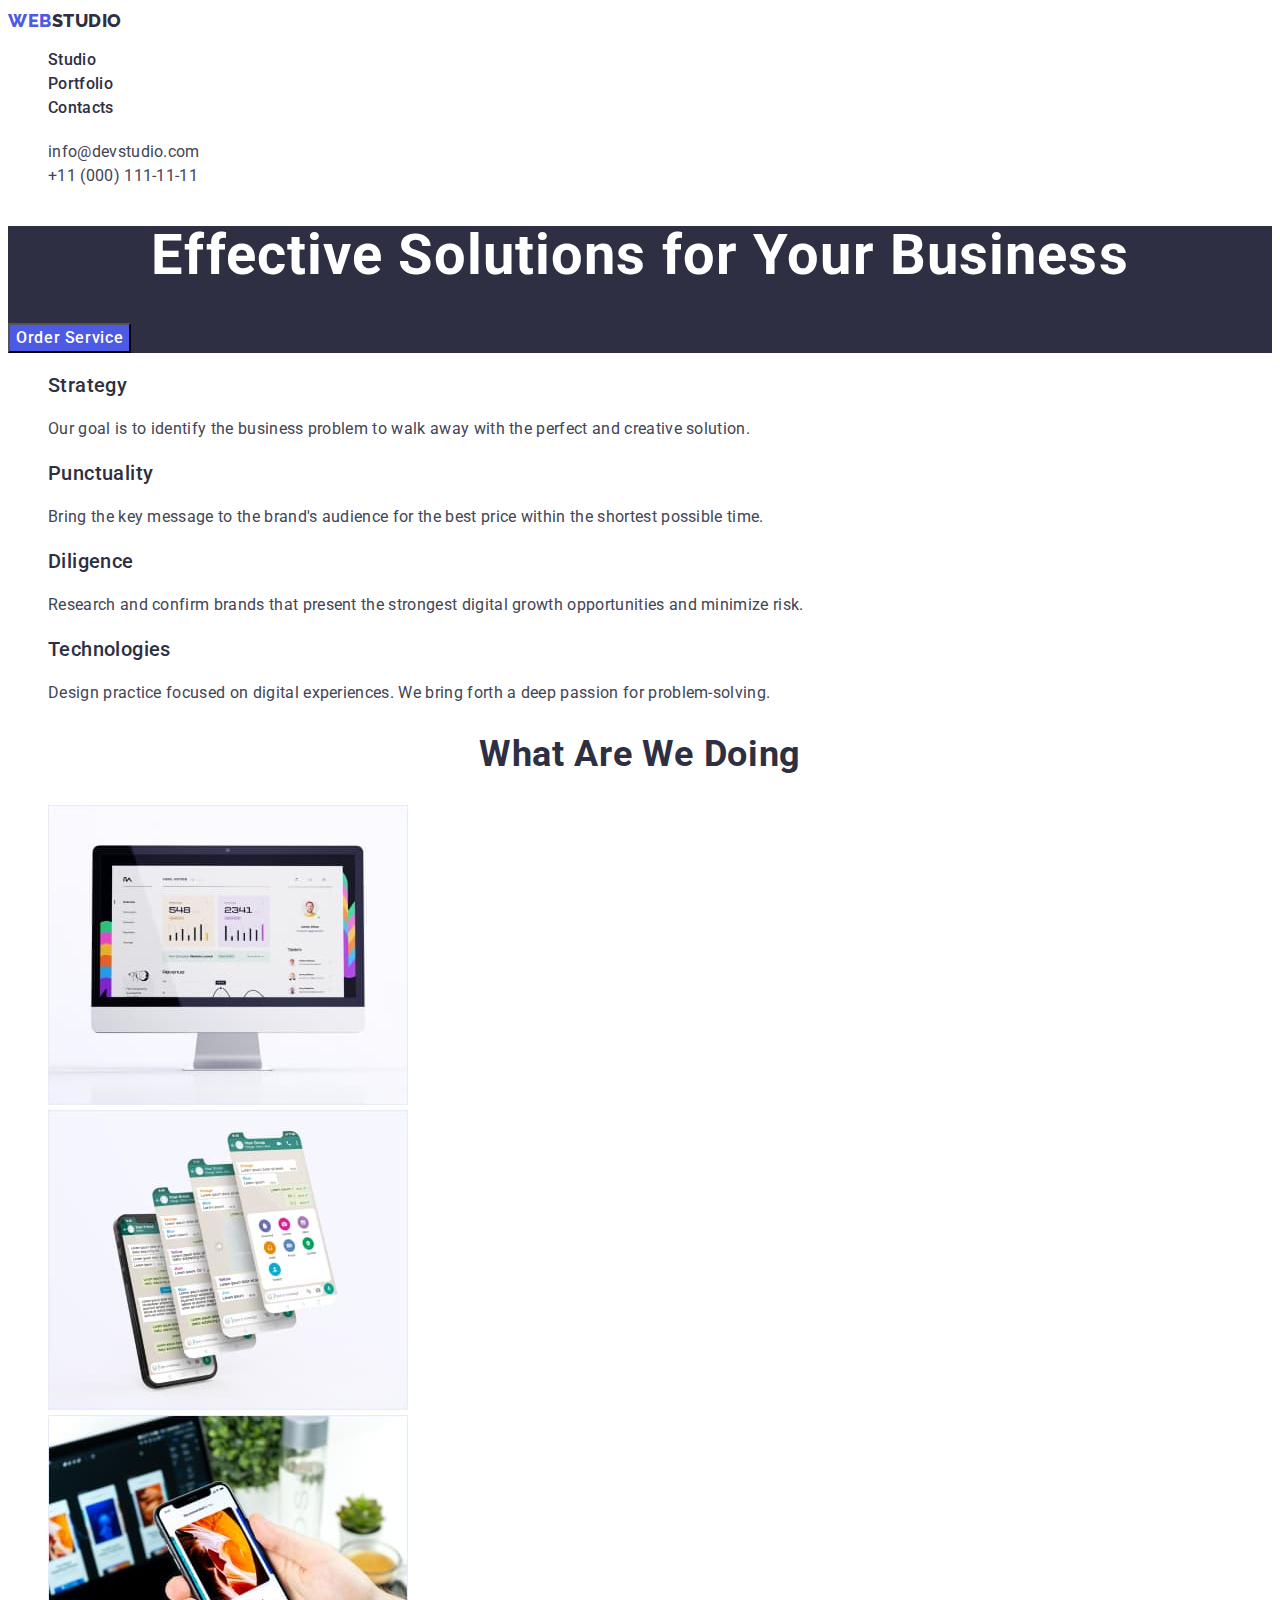
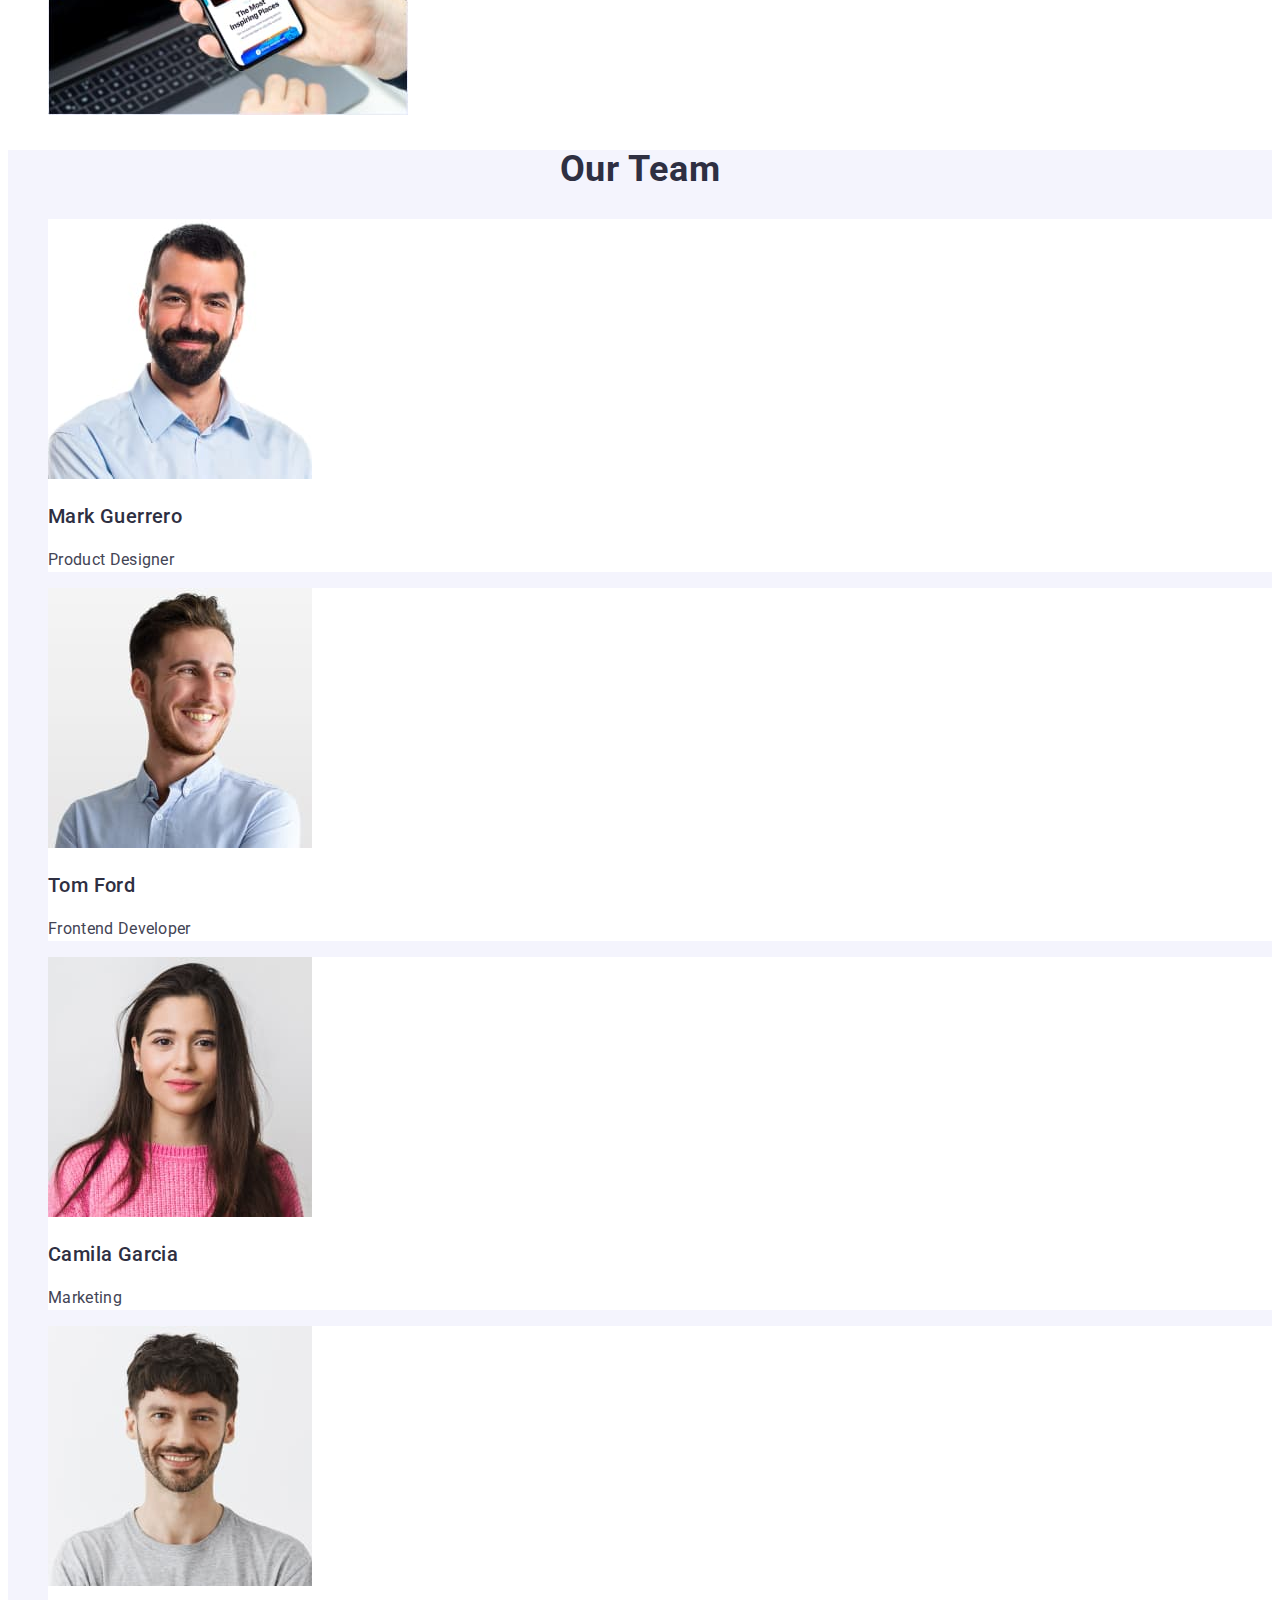
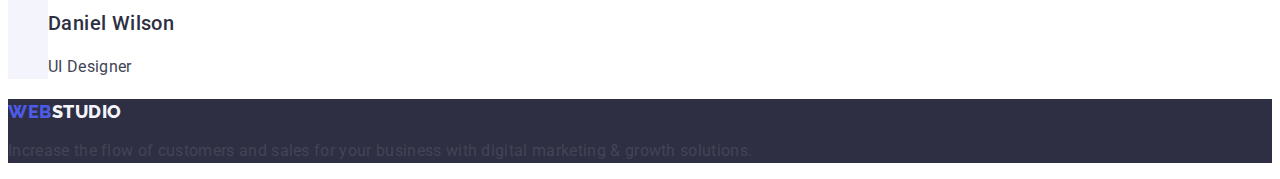
<file: index.html>
<!DOCTYPE html>
<html lang="en">
  <head>
    <meta charset="UTF-8" />
    <meta http-equiv="X-UA-Compatible" content="IE=edge" />
    <meta name="viewport" content="width=device-width, initial-scale=1.0" />
    <title>Studio</title>
    <link rel="stylesheet" href="./css/style.css" />
    <link rel="preconnect" href="https://fonts.googleapis.com" />
    <link rel="preconnect" href="https://fonts.gstatic.com" crossorigin />
    <link
      href="https://fonts.googleapis.com/css2?family=Raleway:wght@800&family=Roboto:wght@400;500;700&display=swap"
      rel="stylesheet"
    />
  </head>
  <body>
    <!-- header -->
    <header class="header">
      <nav class="navigation">
        <a href="./index.html" class="header-logo link">Web<span class="header-studio">Studio</span></a>
        <ul class="header-list list">
          <li>
            <a href="./index.html" class="header-item link">Studio</a>
          </li>
          <li>
            <a href="./portfolio.html" class="header-item link">Portfolio</a>
          </li>
          <li><a href="" class="header-item link">Contacts</a></li>
        </ul>
      </nav>
      <address class="address">
        <ul class="address-list list">
          <li class="text">
            <a href="mailto:info@devstudio.com" class="address-item link">info@devstudio.com</a>
          </li>
          <li class="text">
            <a href="tel:+110001111111" class="address-item link">+11 (000) 111-11-11</a>
          </li>
        </ul>
      </address>
    </header>
    <!-- main -->
    <main class="main">
      <!-- hero -->
      <section class="hero">
        <h1 class="hero-title">Effective Solutions for Your Business</h1>
        <button type="button" class="hero-button button">Order Service</button>
      </section>
      <!-- description -->
      <section class="description">
        <h2 hidden class="description-title">Functional</h2>
        <ul class="description-list list">
          <li class="description-item">
            <h3 class="example-title">Strategy</h3>
            <p class="text">
              Our goal is to identify the business problem to walk away with the
              perfect and creative solution.
            </p>
          </li>
          <li class="description-item">
            <h3 class="example-title">Punctuality</h3>
            <p class="text">
              Bring the key message to the brand's audience for the best price
              within the shortest possible time.
            </p>
          </li>
          <li class="description-item">
            <h3 class="example-title">Diligence</h3>
            <p class="text">
              Research and confirm brands that present the strongest digital
              growth opportunities and minimize risk.
            </p>
          </li>
          <li class="description-item">
            <h3 class="example-title">Technologies</h3>
            <p class="text">
              Design practice focused on digital experiences. We bring forth a
              deep passion for problem-solving.
            </p>
          </li>
        </ul>
      </section>
      <!-- what-are-we-doing -->
      <section>
        <h2 class="title-work">What are we doing</h2>
        <ul class="list">
          <li>
            <img src="./images/examples.jpg" alt="example" width="360" />
          </li>
          <li>
            <img src="./images/examples-2.jpg" alt="example2" width="360" />
          </li>
          <li>
            <img src="./images/examples-3.jpg" alt="example3" width="360" />
          </li>
        </ul>
      </section>
      <!-- team -->
      <section class="team">
        <h2 class="team-title title">Our Team</h2>
        <ul class="team-list list">
          <li class="team-item">
            <img src="./images/img-teamate-1.jpg" alt="teamate1" width="264" />
            <h3 class="name-title">Mark Guerrero</h3>
            <p class="text">Product Designer</p>
          </li>
          <li class="team-item">
            <img src="./images/img-teamate-2.jpg" alt="teamate2" width="264" />
            <h3 class="name-title">Tom Ford</h3>
            <p class="text">Frontend Developer</p>
          </li>
          <li class="team-item">
            <img src="./images/img-teamate-3.jpg" alt="teamate3" width="264" />
            <h3 class="name-title">Camila Garcia</h3>
            <p class="text">Marketing</p>
          </li>
          <li class="team-item">
            <img src="./images/img-teamate-4.jpg" alt="teamate4" width="264" />
            <h3 class="name-title">Daniel Wilson</h3>
            <p class="text">UI Designer</p>
          </li>
        </ul>
      </section>
    </main>
    <!-- foooter -->
    <footer class="footer">
      <a href="./index.html" class="footer-logo link">Web<span class="footter-studio">Studio</span></a>
      <p class="footer-text text">
        Increase the flow of customers and sales for your business with digital
        marketing & growth solutions.
      </p>
    </footer>
  </body>
</html>
</file>
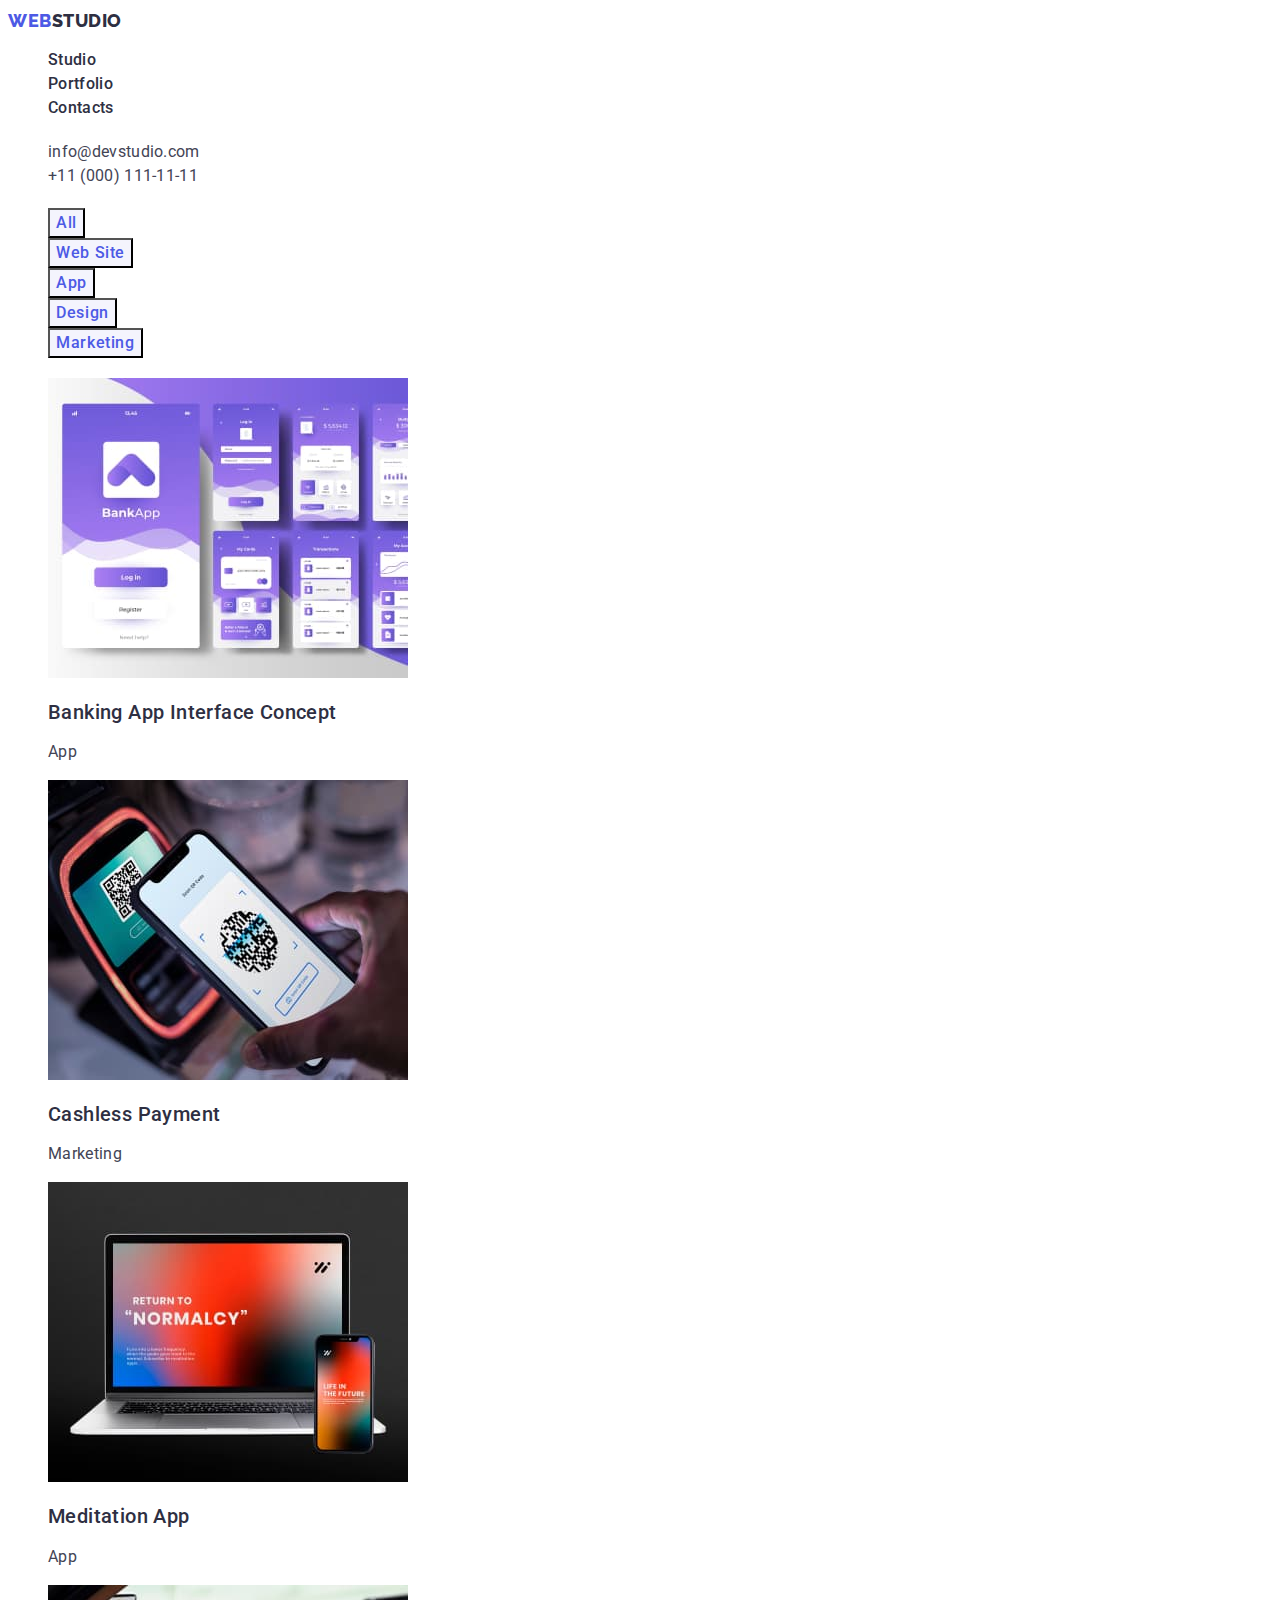
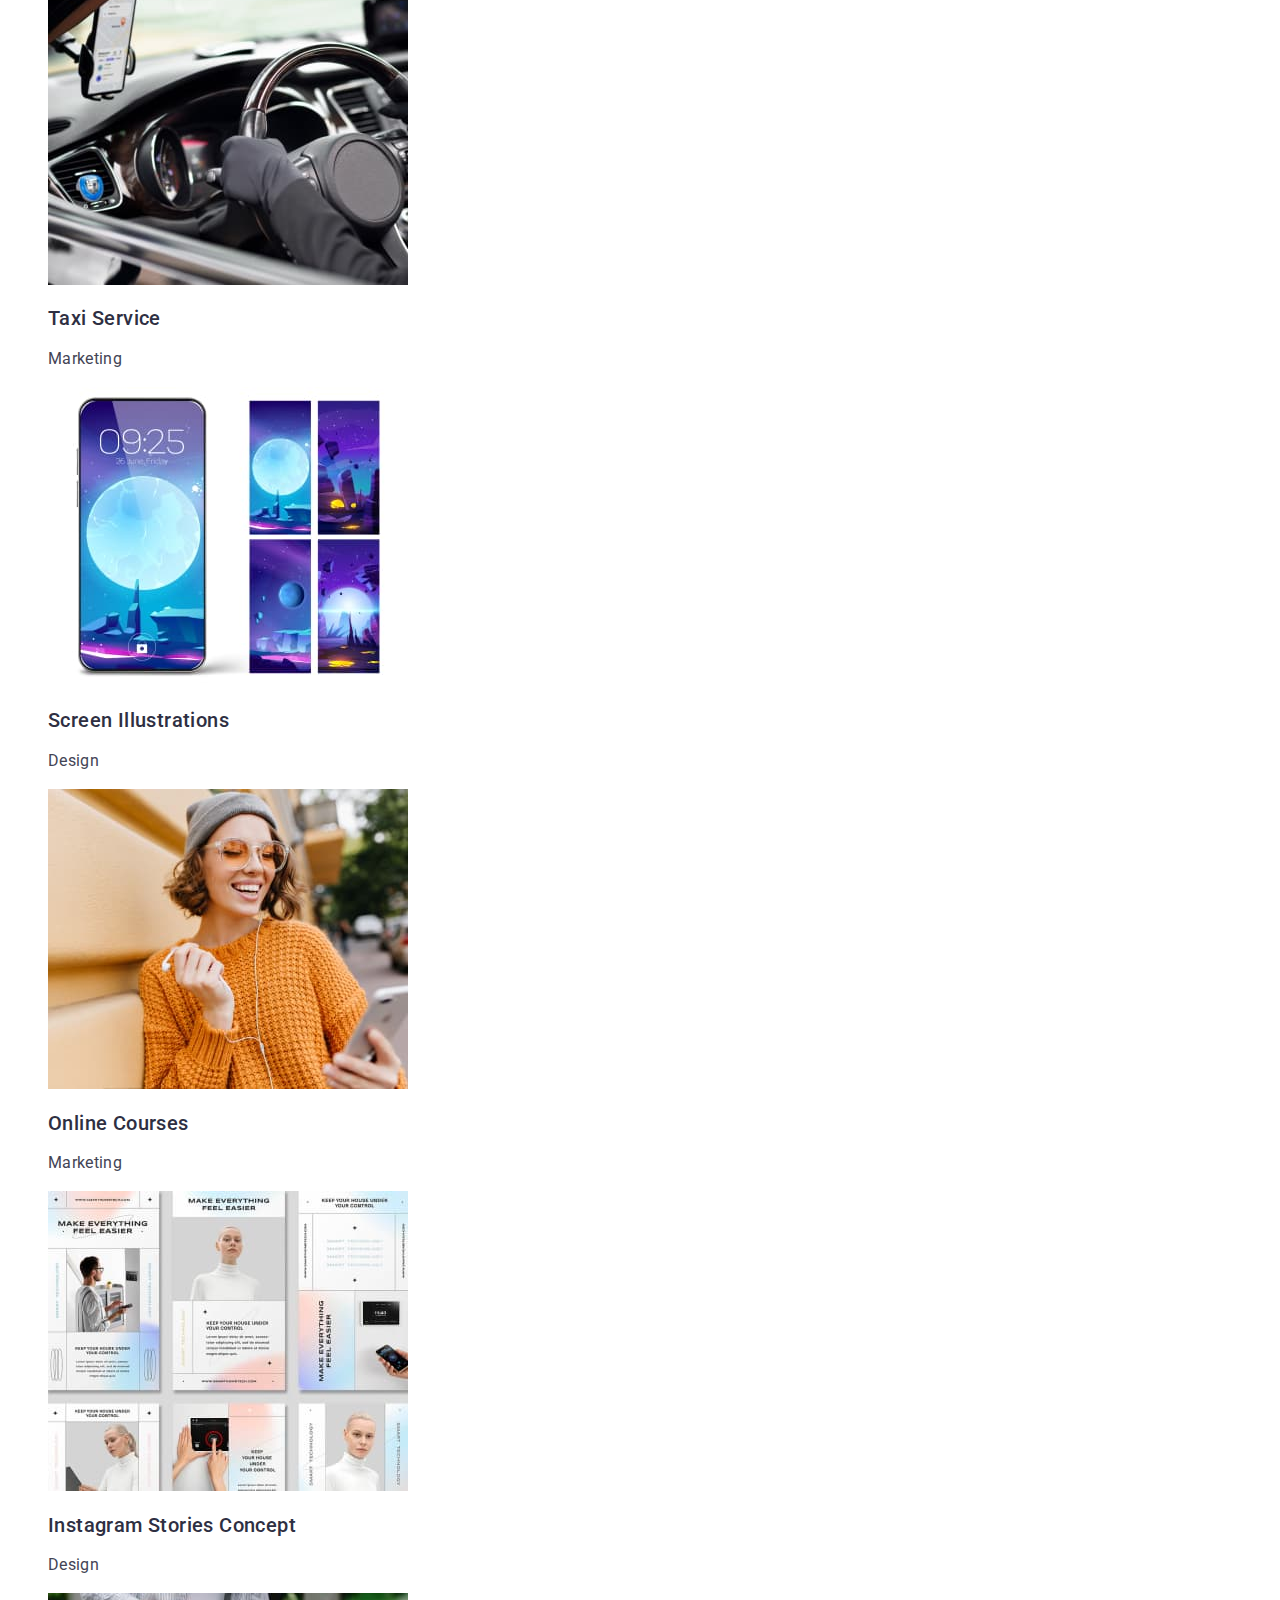
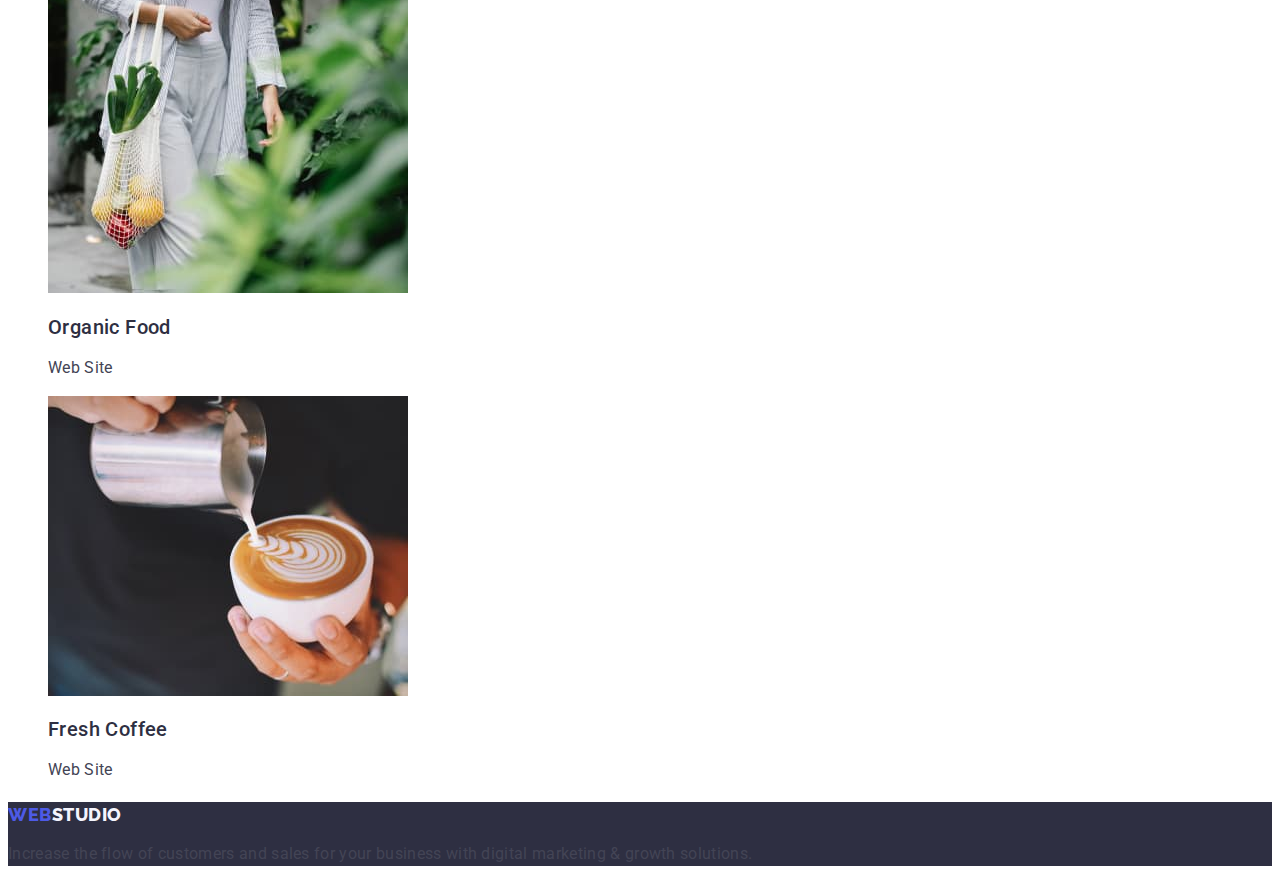
<file: portfolio.html>
<!DOCTYPE html>
<html lang="en">
  <head>
    <meta charset="UTF-8" />
    <meta http-equiv="X-UA-Compatible" content="IE=edge" />
    <meta name="viewport" content="width=device-width, initial-scale=1.0" />
    <title>Portfolio</title>
    <link rel="stylesheet" href="./css/style.css">
    <link rel="preconnect" href="https://fonts.googleapis.com" />
    <link rel="preconnect" href="https://fonts.gstatic.com" crossorigin />
    <link
      href="https://fonts.googleapis.com/css2?family=Raleway:wght@800&family=Roboto:wght@400;500;700&display=swap"
      rel="stylesheet"/>
  </head>
  <body class="portfolio-body">
    <!-- header -->
    <header class="header">
      <nav class="navigation">
        <a href="./index.html" class="header-logo link">Web<span class="header-studio">Studio</span></a>
        <ul class="header-list list">
          <li>
            <a href="./index.html" class="header-item link">Studio</a>
          </li>
          <li>
            <a href="./portfolio.html" class="header-item link">Portfolio</a>
          </li>
          <li><a href="" class="header-item link">Contacts</a></li>
        </ul>
      </nav>
      <address class="address">
        <ul class="address-list list">
          <li class="text">
            <a href="mailto:info@devstudio.com" class="address-item link">info@devstudio.com</a>
          </li>
          <li class="text">
            <a href="tel:+110001111111" class="address-item link">+11 (000) 111-11-11</a>
          </li>
        </ul>
      </address>
    </header>
    <!-- main -->
    <main class="main">
      <!-- examples -->
      
      <section>
        <h1 hidden>Example</h1>
        <ul class="list">
          <li><button type="button" class="portfolio-button button">All</button></li>
          <li><button type="button" class="portfolio-button button">Web Site</button></li>
          <li><button type="button" class="portfolio-button button">App</button></li>
          <li><button type="button" class="portfolio-button button">Design</button></li>
          <li><button type="button"  class="portfolio-button button">Marketing</button></li>
        </ul>
        <ul class="list">
          <li>
            <a href="" class="link"><img src="./images/banck-app.jpg" alt="banck app" width="360">
            <h2 class="aps-title">Banking App Interface Concept</h2>
            <p class="text">App</p></a>
          </li>
          <li>
            <a href="" class="link"><img src="./images/cashless-payment.jpg" alt="cashless payment"
            width="360">
            <h2 class="aps-title">Cashless Payment</h2>
            <p class="text">Marketing</p></a>
          </li>
          <li>
            <a href="" class="link"><img src="./images/meditation-app.jpg" alt="meditation app" width="360">
            <h2 class="aps-title">Meditation App</h2>
            <p class="text">App</p></a>
          </li>
          <li>
            <a href="" class="link"><img src="./images/taxi-service.jpg" alt="taxi service" width="360">
            <h2 class="aps-title">Taxi Service</h2>
            <p class="text">Marketing</p></a>
          </li>
          <li>
            <a href="" class="link"><img src="./images/screen-illustrations.jpg" alt="screen
            illustrations" width="360">
            <h2 class="aps-title">Screen Illustrations</h2>
            <p class="text">Design</p></a>
          </li>
          <li>
            <a href="" class="link"><img src="./images/online-courses.jpg" alt="online courses" width="360">
            <h2 class="aps-title">Online Courses</h2>
            <p class="text">Marketing</p></a>
          </li>
          <li>
            <a href="" class="link"><img src="./images/instagram-stories-concept.jpg" alt="instagram
            stories concept" width="360">
            <h2 class="aps-title">Instagram Stories Concept</h2>
            <p class="text">Design</p></a>
          </li>
          <li>
            <a href="" class="link"><img src="./images/organic-food.jpg" alt="organic food" width="360">
            <h2 class="aps-title">Organic Food</h2>
            <p class="text">Web Site</p></a>
          </li>
          <li>
            <a href="" class="link"><img src="./images/fresh-coffee.jpg" alt="fresh coffee" width="360">
            <h2 class="aps-title">Fresh Coffee</h2>
            <p class="text">Web Site</p></a>
          </li>
        </ul>
      </section>
    </main>
    <!-- foooter -->
    <footer class="footer">
      <a href="./index.html" class="footer-logo link">Web<span class="footter-studio">Studio</span></a>
      <p class="footer-text text">
        Increase the flow of customers and sales for your business with digital
        marketing & growth solutions.
      </p>
    </footer>
  </body>
</html>
</file>
<file: css/style.css>
:root {
  --regular-color: #434455;
  --second-color: #2e2f42;
  --hero-color: #ffffff;
  --footer-color: #f4f4fd;
  --button-color: #4d5ae5;
}
body {
  color: var(--regular-color);
  font-family: Roboto ,sans-serif;
  font-style: normal;
  font-weight: 500;
  font-size: 20px;
  line-height: 1, 2;
  letter-spacing: 0.02em;
}
.title {
  color: var(--second-color);
}
.list{
  list-style: none;
}
.link {
  text-decoration: none;
  font-style: normal;
}
.link:hover{
  color: #404bbf;
}
.link:focus{
  color: #404bbf;
}
.button {
  cursor: pointer;
}
/* logo */
.header-studio {
  color: var(--second-color);
}
.footter-studio{
  color: var(--footer-color);
}

.header-logo {
  font-family: Raleway,sans-serif;
  font-weight: 800;
  font-size: 18px;
  line-height: 1.17;
  letter-spacing: 0.03em;
  color: var(--button-color);
  text-transform: uppercase;
}
.footer-logo {
  font-family: Raleway,sans-serif;
  font-weight: 800;
  font-size: 18px;
  line-height: 1.17;
  letter-spacing: 0.03em;
  color: var(--button-color);
  text-transform: uppercase;

}

/* header */
.header-list{
  font-size: 16px;
  line-height: 1.5;

}

.header-item {
  color: var(--second-color);
  letter-spacing: 0.02em;

}

/* address */
.address {
  letter-spacing: 0.02em;
  font-style: normal;
}
.address-item{
color: var(--regular-color);
  letter-spacing: 0.02em;
}
.address-list{
  letter-spacing: 0.02em;
  color: var(--regular-color);
}
.addres-list :hover {
  color: #404bbf;
}
.address-list :focus{
  color: #404bbf;
}
/* main */

/* hero */
.hero{
  background-color: #2e2f42;
}
.hero-title {
  color: var(--hero-color);
  font-weight: 700;
  font-size: 56px;
  line-height: 1.07;
  text-align: center;
  letter-spacing: 0.02em;
}
.hero-button {
  background: #4d5ae5;
  letter-spacing: 0.04em;
  font-family: Roboto,sans-serif;
  font-weight: 500;
  font-size: 16px;
  color: #ffffff; 
  line-height: 1.5;
}
.hero-button:focus{
  color: #404BBF
}
.hero-button:hover{
  color: #404BBF
}
/* description */
.description-title {
  font-weight: 500; 
  font-size: 20px; 
  line-height: 1.2;
  letter-spacing: 0.02em;
  color: var(--second-color);
}
.example-title{
  font-weight: 500;
  font-size: 20px;
  line-height: 1.2;
  letter-spacing: 0.02em;
  color: var(--second-color);
}
/* works */
.title-work {
  font-weight: 700;
  font-size: 36px;
  line-height: 1.11;
  text-align: center;
  letter-spacing: 0.02em;
  text-transform: capitalize;
  color: var(--second-color);
}
/* team */
.team-title {
  font-weight: 700;
  font-size: 36px;
  line-height: 1.11;
  text-align: center;
  letter-spacing: 0.02em;
  text-transform: capitalize;
  color: var(--second-color);
}
.team{
  background-color:  #F4F4FD
}

.name-title{
  font-weight: 500;
  font-size: 20px;
  line-height: 1.2;
  letter-spacing: 0.02em;
color: var(--second-color);
}
.team-item{
  color: var(--regular-color);
  background-color: #FFFFFF;
}
/* footer */
footer {
  background-color: var(--second-color);
}
.footer-text {
  color: var(--footer-color);
}
/* portfolio */
/* body */
.portfolio-body {
  color:var(--regular-color)
}
/* main */
.text {
  color: var(--regular-color);
  font-weight: 400;
  font-size: 16px;
  line-height: 1.5;
  letter-spacing: 0.02em
}
.aps-title{
  font-weight: 500;
  font-size: 20px;
  line-height: 1.2;
  letter-spacing: 0.02em;
  color: var(--second-color);
}
.portfolio-button {
  color: var(--button-color);
  letter-spacing: 0.04em;
  font-size: 16px;
  background-color: var(--footer-color);
  line-height: 1.5;
  font-weight: 500;
  font-family:Roboto,sans-serif
}
.portfolio-button:hover{
  color: #FFFFFF;
  background-color: #404BBF
}
.portfolio-button:focus{
  color: #FFFFFF;
  background-color: #404BBF
}
</file>
